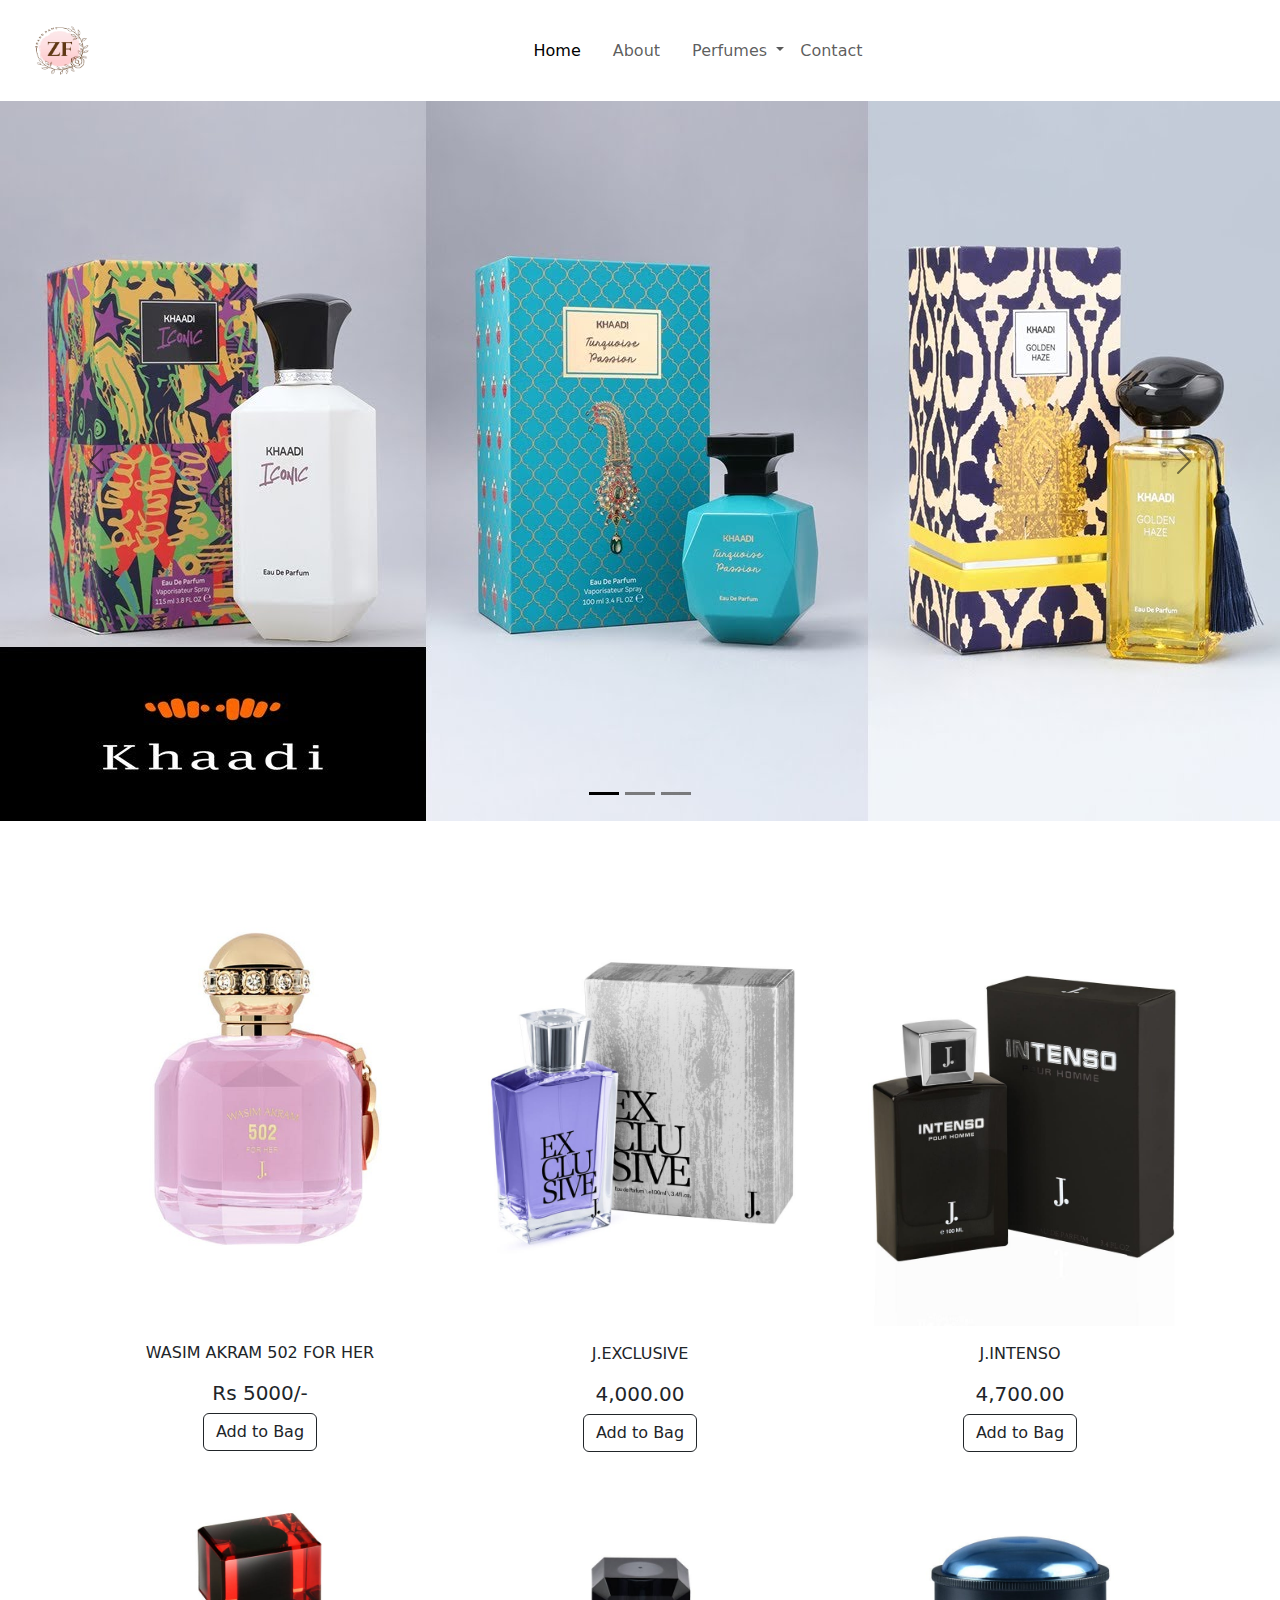
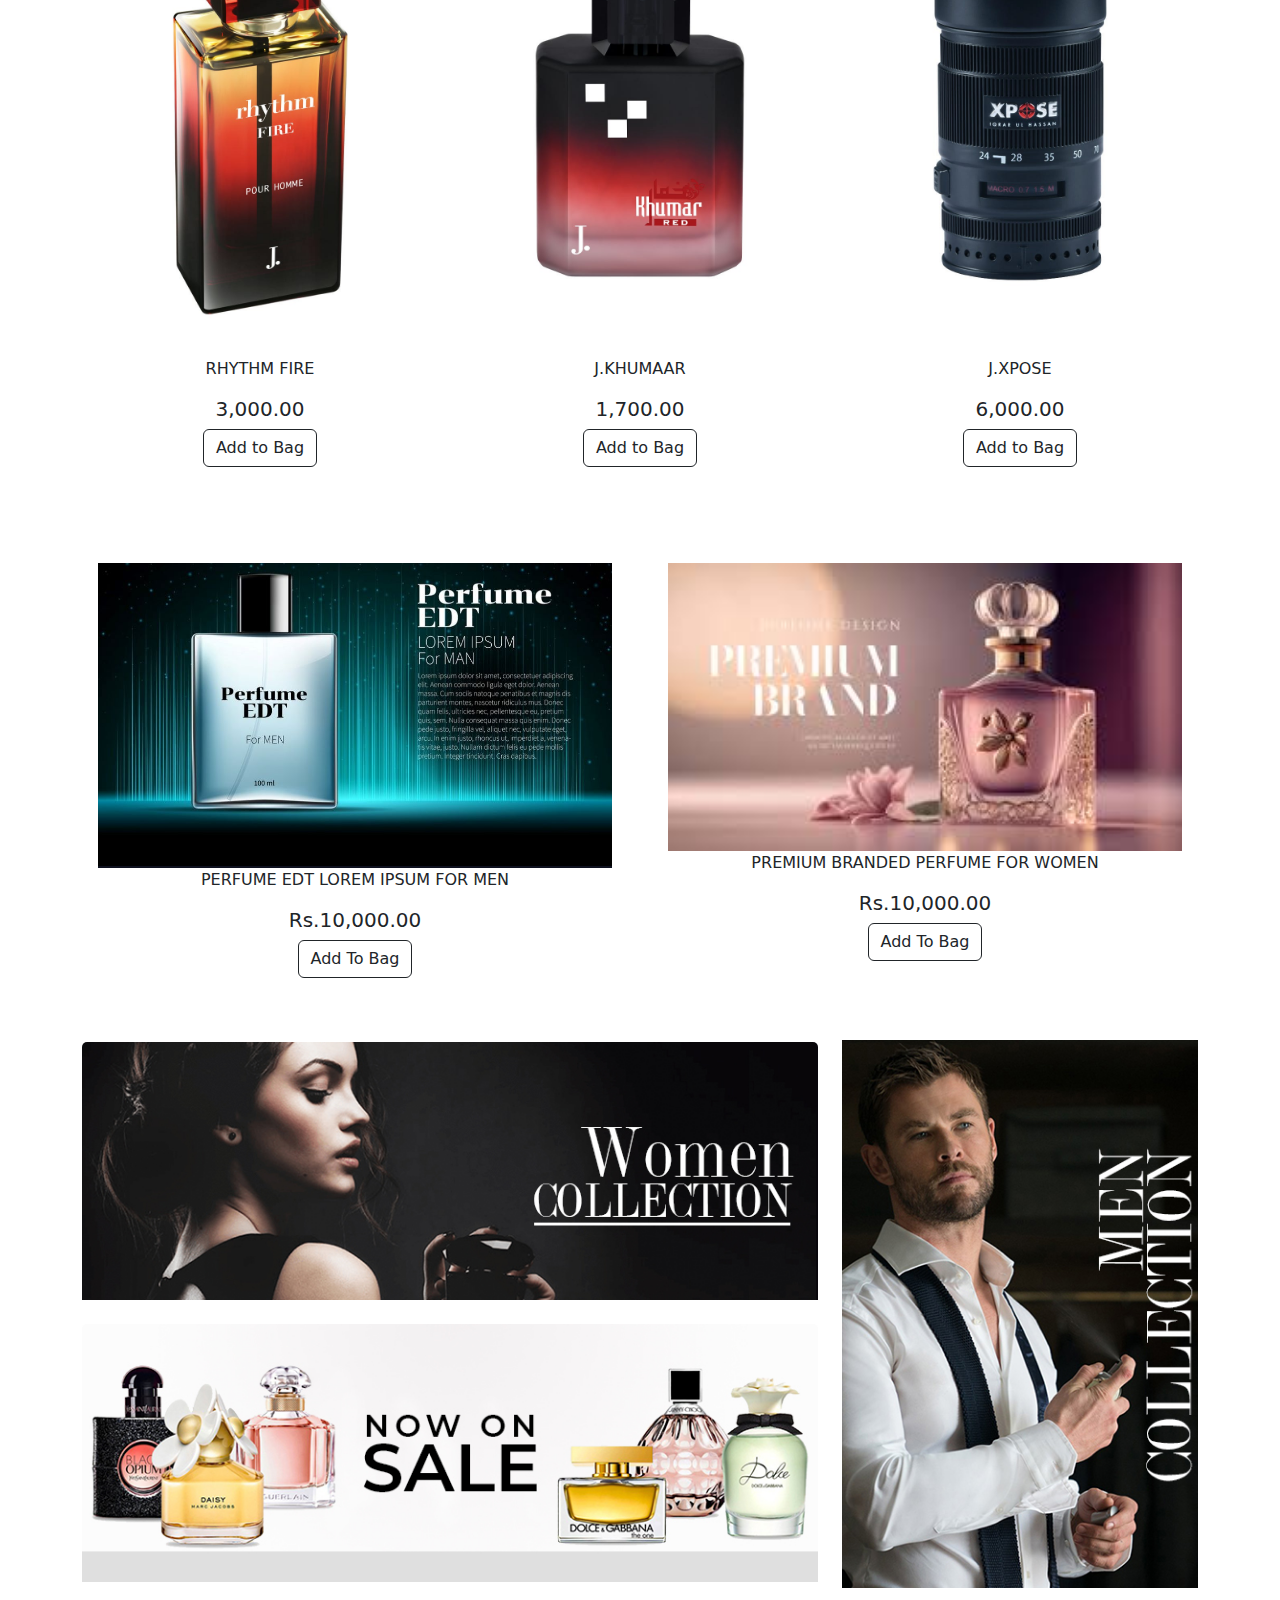
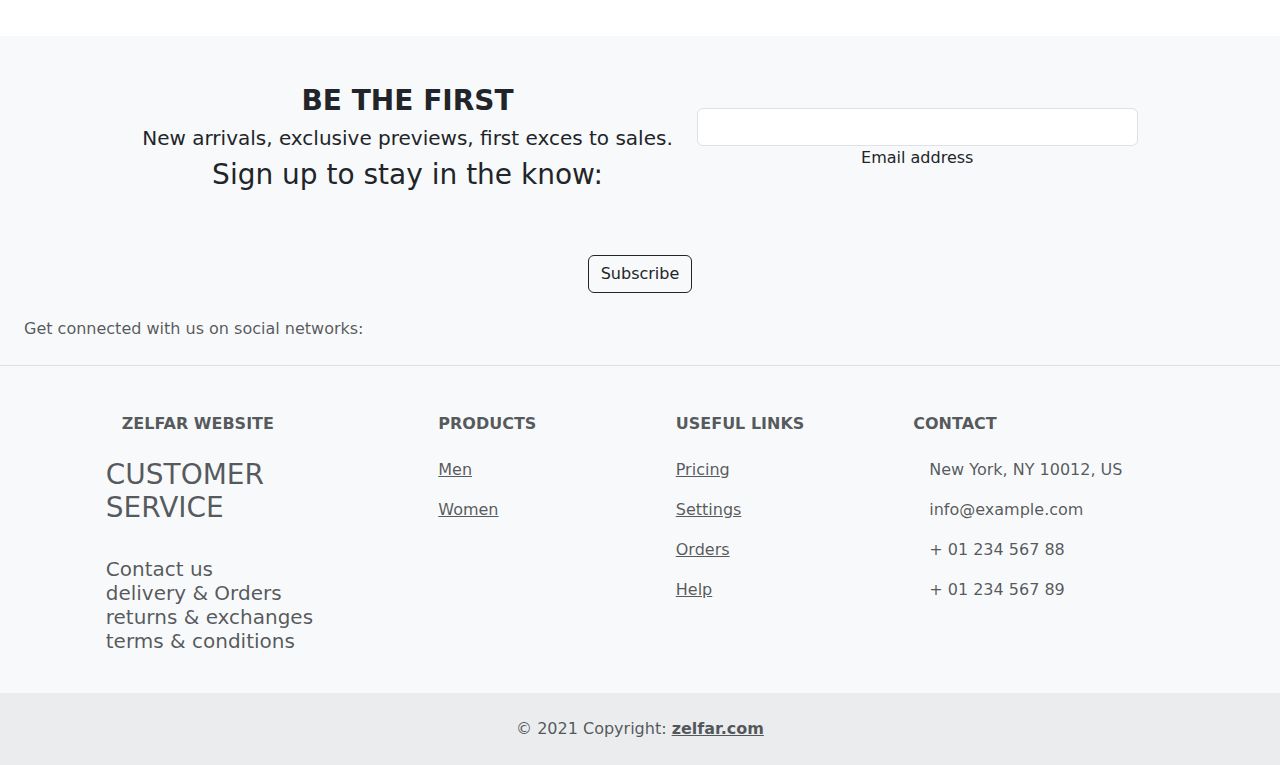
<file: index.html>
<!DOCTYPE html>
<html lang="en">
<head>
    <meta charset="UTF-8">
    <meta name="viewport" content="width=device-width, initial-scale=1.0">
    <title>Document</title>
    <link href="https://cdn.jsdelivr.net/npm/bootstrap@5.3.3/dist/css/bootstrap.min.css" rel="stylesheet" integrity="sha384-QWTKZyjpPEjISv5WaRU9OFeRpok6YctnYmDr5pNlyT2bRjXh0JMhjY6hW+ALEwIH" crossorigin="anonymous">
    <script src="https://cdn.jsdelivr.net/npm/bootstrap@5.3.3/dist/js/bootstrap.bundle.min.js" integrity="sha384-YvpcrYf0tY3lHB60NNkmXc5s9fDVZLESaAA55NDzOxhy9GkcIdslK1eN7N6jIeHz" crossorigin="anonymous"></script>

<style>
  .upper{
    margin-top: -260px;
  }
  .card{
    border: none !important;
  }
</style>

</head>
<body>
  <nav class="navbar navbar-expand-lg bg-white ">
  <div class="container-fluid">
    <a class="navbar-brand" href="index.html"><img src="images/logo.png"
      class="rounded-circle"   alt="" height="75px" width="100px"></a>
    <button class="navbar-toggler" type="button" data-bs-toggle="collapse" data-bs-target="#navbarSupportedContent" aria-controls="navbarSupportedContent" aria-expanded="false" aria-lab
    el="Toggle navigation">
      <span class="navbar-toggler-icon"></span>
    </button>
    <div class="collapse navbar-collapse justify-content-center" id="navbarSupportedContent">
      <ul class="navbar-nav">
        <li class="nav-item">
          <a class="nav-link active" aria-current="page" href="index.html">Home</a>
        </li>
        <li class="nav-item">
          <a class="nav-link ps-4" href="about.html">About</a>
        </li>
        <li class="nav-item dropdown">
          <a class="nav-link dropdown-toggle ps-4" href="#" role="button" data-bs-toggle="dropdown" aria-expanded="false">
            Perfumes
          </a>
          <ul class="dropdown-menu">
            <li><a class="dropdown-item" href="men.html">Men</a></li>
            <li><a class="dropdown-item" href="women.html">Women</a></li>
           
          </ul>
        </li>
        <li class="nav-item">
          <a href="contact.html" class="nav-link" aria-disabled="true ps-4">Contact</a>
        </li>
      </ul>
 
    </div>
</div>
</nav>

<div id="carouselExampleCaptions" class="carousel slide">
  <div class="carousel-indicators">
    <button type="button" data-bs-target="#carouselExampleCaptions" data-bs-slide-to="0" class="active" aria-current="true" aria-label="Slide 1"></button>
    <button type="button" data-bs-target="#carouselExampleCaptions" data-bs-slide-to="1" aria-label="Slide 2"></button>
    <button type="button" data-bs-target="#carouselExampleCaptions" data-bs-slide-to="2" aria-label="Slide 3"></button>
  </div> 
  <div id="carouselExampleDark" class="carousel carousel-dark slide">
    <div class="carousel-indicators">
      <button type="button" data-bs-target="#carouselExampleDark" data-bs-slide-to="0" class="active" aria-current="true" aria-label="Slide 1"></button>
      <button type="button" data-bs-target="#carouselExampleDark" data-bs-slide-to="1" aria-label="Slide 2"></button>
      <button type="button" data-bs-target="#carouselExampleDark" data-bs-slide-to="2" aria-label="Slide 3"></button>
    </div>
    <div class="carousel-inner">
      <div class="carousel-item active" data-bs-interval="10000">
        <img src="images/landscape perfumes images khadi - Google Search/hq720.jpg" class="d-block w-100" alt="...">
        <div class="carousel-caption d-none d-md-block">
          <h5</h5>
        </div>
      </div>
      <div class="carousel-item" data-bs-interval="2000">
        <img src="images/landscape perfumes images bonenza - Google Search/maxresdefault (1).jpg" class="d-block w-100" alt="...">
        <div class="carousel-caption d-none d-md-block">
          
        </div>
      </div>
      <div class="carousel-item">
        <img src="images/landscape perfumes images bonenza - Google Search/maxresdefault.jpg" class="d-block w-100" alt="...">
        <div class="carousel-caption d-none d-md-block">
         
        </div>
      </div>
    </div>
    <button class="carousel-control-prev" type="button" data-bs-target="#carouselExampleDark" data-bs-slide="prev">
      <span class="carousel-control-prev-icon" aria-hidden="true"></span>
      <span class="visually-hidden">Previous</span>
    </button>
    <button class="carousel-control-next" type="button" data-bs-target="#carouselExampleDark" data-bs-slide="next">
      <span class="carousel-control-next-icon" aria-hidden="true"></span>
      <span class="visually-hidden">Next</span>
    </button>
  </div>
  </div>

  <div class="container mt-5">
  <div class="row">
    <div class="col-md-4">
      <div class="card">
        <img src="images/card/502_for_her_1_1.jpg" class="card-img-top" alt="Hollywood Sign on The Hill"/>
        <div class="card-body text-center">
          <p class="card-text">
           WASIM AKRAM 502 FOR HER
          </p>
          <h5 class="card-title">Rs 5000/-</h5>
          <button class="btn btn-outline-dark">Add to Bag</button>
        </div>
      </div>
    </div>
    <div class="col-md-4">
      <div class="card">
        <img src="images/card/exclusive_2_.jpg" class="card-img-top" alt="Palm Springs Road"/>
        <div class="card-body text-center">
          <p class="card-text">
         J.EXCLUSIVE
          </p>
          <h5 class="card-title">4,000.00</h5>
          <button class="btn btn-outline-dark">Add to Bag</button>
        </div>
      </div>
    </div>
    <div class="col-md-4">
      <div class="card">
        <img src="images/card/intenso_2_.jpg" class="card-img-top" alt="Los Angeles Skyscrapers"/>
        <div class="card-body text-center">
          
          <p class="card-text">J.INTENSO</p>
          
          <h5 class="card-title">4,700.00</h5>
          <button class="btn btn-outline-dark">Add to Bag</button>
        </div>
      </div>
    </div>
    </div>
    <div class="row mt-3">
    <div class="col-md-4">
      <div class="card">
        <img src="images/card/rhythm_fire_1__1.jpg" class="card-img-top" alt="Skyscrapers"/>
        <div class="card-body text-center">
          
          <p class="card-text">
            RHYTHM FIRE
            <h5 class="card-title">3,000.00</h5>
            <button class="btn btn-outline-dark">Add to Bag</button>
          </p>
        </div>
      </div>
    </div>
    <div class="col-md-4">
      <div class="card">
        <img src="images/card/khumar_red_-1_2_.jpg" class="card-img-top" alt="Skyscrapers"/>
        <div class="card-body text-center">
       
          <p class="card-text">
          J.KHUMAAR
          </p>
          <h5 class="card-title">1,700.00</h5>
          <button class="btn btn-outline-dark">Add to Bag</button>
        </div>
      </div>

    </div>
    <div class="col-md-4">
      <div class="card">
        <img src="images/card/xpose_1__1.jpg" class="card-img-top" alt="Skyscrapers"/>
        <div class="card-body text-center">
         
          <p class="card-text">
            J.XPOSE
          </p>
          <h5 class="card-title">6,000.00</h5>
          <button class="btn btn-outline-dark">Add to Bag</button>
        </div>
      </div>
    </div></div>
  </div>
</div>


<div class="container">
<div class="row mt-5">
  <div class="col-sm-6 mb-3 mb-sm-0">
    <div class="card">
      <div class="card-body text-center ">
        <img src="images/banner of men.jpg" class="img-fluid" alt="">
     
        <p class="card-text">PERFUME EDT LOREM IPSUM FOR MEN</p>
        
        <h5 class="card-title">Rs.10,000.00</h5>
        <a href="#" class="btn btn-outline-dark">Add To Bag</a>
      </div>
    </div>
  </div>
  <div class="col-sm-6">
    <div class="card">
      <div class="card-body text-center">
        <img src="images/banner of womens.jpg" class="img-fluid" height="100000px" width="50000px" alt="">
        
        <p class="card-text">PREMIUM BRANDED PERFUME FOR WOMEN</p>
        <h5 class="card-title">Rs.10,000.00</h5>
        <a href="#" class="btn btn-outline-dark">Add To Bag</a>
      </div>
    </div>
  </div>
</div>
</div>



<div class="container mt-5">

<div class="row">
  <div class="col-lg-8">
    <div class="card">
      <img src="images/WOMEN-COLLECTION.jpg" class="card-img-top" alt="Hollywood Sign on The Hill"/>
    
    </div>
  </div>
  <div class="col-lg-8 mt-4">
    <div class="card">
      <img src="images/salw.jpg" class="card-img-top" alt="Palm Springs Road"/>
    
    </div>
  </div>


  <div class="col-lg-4 upper">
    <div class="card ">
      <img src="images/mens-collection-1007.jpg" class="img-fluid" alt="Los Angeles Skyscrapers"/>
      
    
  </div>
</div>
</div>


</div>




<footer class="bg-body-tertiary text-center mt-5">
  <!-- Grid container -->
  <div class="container p-4 pb-0">
    <!-- Section: Form -->
    <section class="">
      <form action="">
        <!--Grid row-->
        <div class="row d-flex justify-content-center">
          <!--Grid column-->
          <div class="col-auto">
            <p class="pt-2">
              <strong><h3>BE THE FIRST</h3>
                <h5>New arrivals, exclusive previews, first exces to sales. </h5>
                <h3>Sign up to stay in the know:
                </h3>
              </strong>
            </p>
          </div>
          <!--Grid column-->

          <!--Grid column-->
          <div class="col-md-5 col-12">
            <!-- Email input -->
            <div data-mdb-input-init class="form-outline mt-5">
              <input type="email" id="form5Example26" class="form-control" />
              <label class="form-label" for="form5Example26">Email address</label>
            </div>
          </div>
          <!--Grid column-->

          <!--Grid column-->
          <div class="col-auto">
            <!-- Submit button -->
            <button data-mdb-ripple-init type="submit" class="btn btn-outline-dark mt-5">
              Subscribe
            </button>
          </div>
          <!--Grid column-->
        </div>
        <!--Grid row-->
      </form>
    </section>
    <!-- Section: Form -->
  </div>
  <!-- Grid container -->
</footer>

<!-- Footer -->
<footer class="text-center text-lg-start bg-body-tertiary text-muted">
  <!-- Section: Social media -->
  <section class="d-flex justify-content-center justify-content-lg-between p-4 border-bottom">
    <!-- Left -->
    <div class="me-5 d-none d-lg-block">
      <span>Get connected with us on social networks:</span>
    </div>
    <!-- Left -->

    <!-- Right -->
    <div>
      <a href="" class="me-4 text-reset">
        <i class="fab fa-facebook-f"></i>
      </a>
      <a href="" class="me-4 text-reset">
        <i class="fab fa-twitter"></i>
      </a>
      <a href="" class="me-4 text-reset">
        <i class="fab fa-google"></i>
      </a>
      <a href="" class="me-4 text-reset">
        <i class="fab fa-instagram"></i>
      </a>
      <a href="" class="me-4 text-reset">
        <i class="fab fa-linkedin"></i>
      </a>
      <a href="" class="me-4 text-reset">
        <i class="fab fa-github"></i>
      </a>
    </div>
    <!-- Right -->
  </section>
  <!-- Section: Social media -->

  <!-- Section: Links  -->
  <section class="">
    <div class="container text-center text-md-start mt-5">
      <!-- Grid row -->
      <div class="row mt-3">
        <!-- Grid column -->
        <div class="col-md-3 col-lg-4 col-xl-3 mx-auto mb-4">
          <!-- Content -->
          <h6 class="text-uppercase fw-bold mb-4">
            <i class="fas fa-gem me-3"></i>ZELFAR WEBSITE
          </h6>
          <p>
            <H3>CUSTOMER SERVICE</H3> <br>
            <H5>Contact us 
              <br> delivery & Orders
              <br> returns & exchanges
              <br> terms & conditions
            </H5>

          </p>
        </div>
        <!-- Grid column -->

        <!-- Grid column -->
        <div class="col-md-2 col-lg-2 col-xl-2 mx-auto mb-4">
          <!-- Links -->
          <h6 class="text-uppercase fw-bold mb-4">
            Products
          </h6>
          <p>
            <a href="#!" class="text-body-secondary">Men</a>
          </p>
          <p>
            <a href="#!" class="text-body-secondary">Women</a>
          </p>
          <!-- <p>
            <a href="#!" class="text-reset">Vue</a>
          </p>
          <p>
            <a href="#!" class="text-reset">Laravel</a>
          </p> -->
        </div>
        <!-- Grid column -->

        <!-- Grid column -->
        <div class="col-md-3 col-lg-2 col-xl-2 mx-auto mb-4">
          <!-- Links -->
          <h6 class="text-uppercase fw-bold mb-4">
            Useful links
          </h6>
          <p>
            <a href="#!" class="text-body-secondary">Pricing</a>
          </p>
          <p>
            <a href="#!" class="text-body-secondary">Settings</a>
          </p>
          <p>
            <a href="#!" class="text-body-secondary">Orders</a>
          </p>
          <p>
            <a href="#!" class="text-body-secondary">Help</a>
          </p>
        </div>
        <!-- Grid column -->

        <!-- Grid column -->
        <div class="col-md-4 col-lg-3 col-xl-3 mx-auto mb-md-0 mb-4">
          <!-- Links -->
          <h6 class="text-uppercase fw-bold mb-4">Contact</h6>
          <p><i class="fas fa-home me-3"></i> New York, NY 10012, US</p>
          <p>
            <i class="fas fa-envelope me-3"></i>
            info@example.com
          </p>
          <p><i class="fas fa-phone me-3"></i> + 01 234 567 88</p>
          <p><i class="fas fa-print me-3"></i> + 01 234 567 89</p>
        </div>
        <!-- Grid column -->
      </div>
      <!-- Grid row -->
    </div>
  </section>
  <!-- Section: Links  -->

  <!-- Copyright -->
  <div class="text-center p-4" style="background-color: rgba(0, 0, 0, 0.05);">
    © 2021 Copyright:
    <a class="text-reset fw-bold" href="index.html">zelfar.com</a>
  </div>
  <!-- Copyright -->
</footer>
<!-- Footer -->

</body>
</html>
</file>
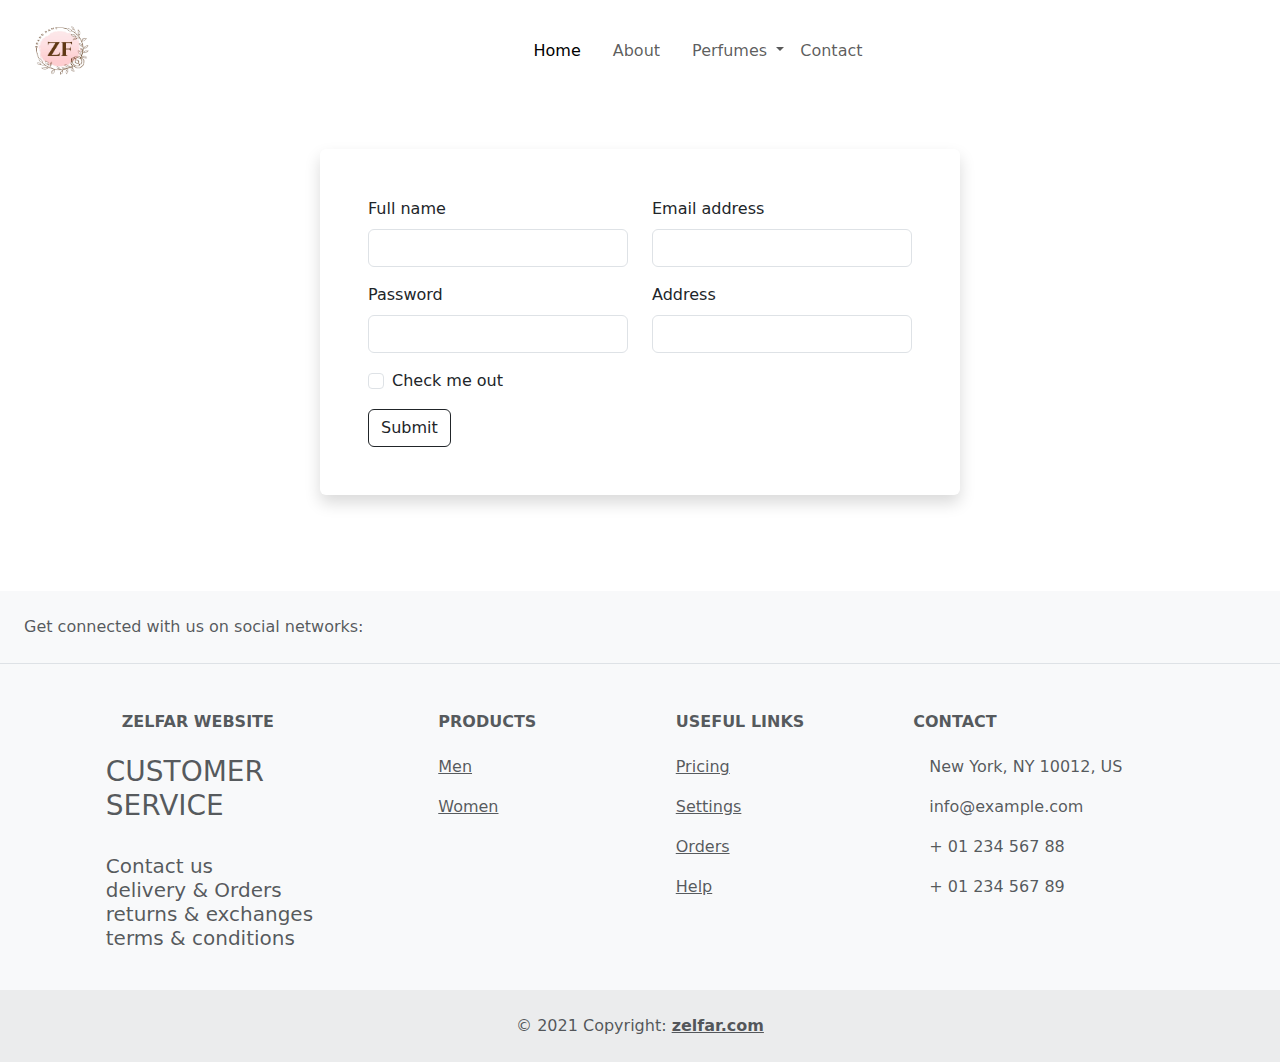
<file: contact.html>
<!DOCTYPE html>
<html lang="en">
<head>
    <meta charset="UTF-8">
    <meta http-equiv="X-UA-Compatible" content="IE=edge">
    <meta name="viewport" content="width=device-width, initial-scale=1.0">
    <title>Document</title>
    <link href="https://cdn.jsdelivr.net/npm/bootstrap@5.3.3/dist/css/bootstrap.min.css" rel="stylesheet" integrity="sha384-QWTKZyjpPEjISv5WaRU9OFeRpok6YctnYmDr5pNlyT2bRjXh0JMhjY6hW+ALEwIH" crossorigin="anonymous">
    <script src="https://cdn.jsdelivr.net/npm/bootstrap@5.3.3/dist/js/bootstrap.bundle.min.js" integrity="sha384-YvpcrYf0tY3lHB60NNkmXc5s9fDVZLESaAA55NDzOxhy9GkcIdslK1eN7N6jIeHz" crossorigin="anonymous"></script>

</head>
<body>
  <nav class="navbar navbar-expand-lg bg-white ">
    <div class="container-fluid">
      <a class="navbar-brand" href="index.html"><img src="images/logo.png"
        class="rounded-circle"   alt="" height="75px" width="100px"></a>
      <button class="navbar-toggler" type="button" data-bs-toggle="collapse" data-bs-target="#navbarSupportedContent" aria-controls="navbarSupportedContent" aria-expanded="false" aria-lab
      el="Toggle navigation">
        <span class="navbar-toggler-icon"></span>
      </button>
      <div class="collapse navbar-collapse justify-content-center" id="navbarSupportedContent">
        <ul class="navbar-nav">
          <li class="nav-item">
            <a class="nav-link active" aria-current="page" href="index.html">Home</a>
          </li>
          <li class="nav-item">
            <a class="nav-link ps-4" href="about.html">About</a>
          </li>
          <li class="nav-item dropdown">
            <a class="nav-link dropdown-toggle ps-4" href="#" role="button" data-bs-toggle="dropdown" aria-expanded="false">
              Perfumes
            </a>
            <ul class="dropdown-menu">
              <li><a class="dropdown-item" href="men.html">Men</a></li>
              <li><a class="dropdown-item" href="women.html">Women</a></li>
             
            </ul>
          </li>
          <li class="nav-item">
            <a href="contact.html" class="nav-link" aria-disabled="true ps-4">Contact</a>
          </li>
        </ul>
   
      </div>
  </div>
  </nav>
         

          <div class="continer mt-5 p-5 w-50 shadow p-3 mb-5 bg-body rounded m-auto">
            <form>
             <div class="row">
                 <div class="col-lg-6">
           <div class="mb-3">
             <label for="exampleInputEmail1" class="form-label">Full name</label>
             <input type="text" class="form-control" id="exampleInputEmail1" aria-describedby="emailHelp">
             </div></div>
             <div class="col-lg-6">
             <div>
                 <label for="exampleInputEmail1" class="form-label">Email address</label>
                 <input type="email" class="form-control" id="exampleInputEmail1" aria-describedby="emailHelp">
                 </div></div></div>
                <div class="row">
                 <div class="col">
           <div class="mb-3">
             <label for="exampleInputPassword1" class="form-label">Password</label>
             <input type="password" class="form-control" id="exampleInputPassword1">
             </div></div>
             <div class="col">
             <div class="mb-3">
             <label for="exampleInputPassword1" class="form-label">Address</label>
             <input type="Address" class="form-control" id="exampleInputPassword1">
           </div></div> </div>
           
           <div class="mb-3 form-check">
             <input type="checkbox" class="form-check-input" id="exampleCheck1">
             <label class="form-check-label" for="exampleCheck1">Check me out</label>
           </div>
           <button type="submit" class="btn btn-outline-dark">Submit</button>
         </form> 
        </div>

      
        <!-- Grid container -->
        <div class="container p-4 pb-0">
          <!-- Section: Form -->
          <section class="">
            <form action="">
              <!--Grid row-->
              <div class="row d-flex justify-content-center">
                <!--Grid column-->
                <div class="col-auto">
                  <p class="pt-2">
                    <!-- <strong><h3>BE THE FIRST</h3>
                      <h5>New arrivals, exclusive previews, first exces to sales. </h5>
                      <h3>Sign up to stay in the know:
                      </h3>
                    </strong>
                  </p>
                </div>
                Grid column-->
      
                <!--Grid column-->
                <div class="col-md-5 col-12">
                  <!-- Email input -->
                  <!-- <div data-mdb-input-init class="form-outline mt-5">
                    <input type="email" id="form5Example26" class="form-control" />
                    <label class="form-label" for="form5Example26">Email address</label>
                  </div> -->
                </div>
                <!--Grid column-->
      
                <!--Grid column-->
                <div class="col-auto">
                  <!-- Submit button -->
                  <!-- <button data-mdb-ripple-init type="submit" class="btn btn-outline-dark mt-5">
                    Subscribe
                  </button> -->
                </div>
                <!--Grid column-->
              </div>
              <!--Grid row-->
            </form>
          </section>
          <!-- Section: Form -->
        </div>
        <!-- Grid container -->
      </footer>

      <!-- Footer -->
      <footer class="text-center text-lg-start bg-body-tertiary text-muted">
        <!-- Section: Social media -->
        <section class="d-flex justify-content-center justify-content-lg-between p-4 border-bottom">
          <!-- Left -->
          <div class="me-5 d-none d-lg-block">
            <span>Get connected with us on social networks:</span>
          </div>
          <!-- Left -->
      
          <!-- Right -->
          <div>
            <a href="" class="me-4 text-reset">
              <i class="fab fa-facebook-f"></i>
            </a>
            <a href="" class="me-4 text-reset">
              <i class="fab fa-twitter"></i>
            </a>
            <a href="" class="me-4 text-reset">
              <i class="fab fa-google"></i>
            </a>
            <a href="" class="me-4 text-reset">
              <i class="fab fa-instagram"></i>
            </a>
            <a href="" class="me-4 text-reset">
              <i class="fab fa-linkedin"></i>
            </a>
            <a href="" class="me-4 text-reset">
              <i class="fab fa-github"></i>
            </a>
          </div>
          <!-- Right -->
        </section>
        <!-- Section: Social media -->
      
        <!-- Section: Links  -->
        <section class="">
          <div class="container text-center text-md-start mt-5">
            <!-- Grid row -->
            <div class="row mt-3">
              <!-- Grid column -->
              <div class="col-md-3 col-lg-4 col-xl-3 mx-auto mb-4">
                <!-- Content -->
                <h6 class="text-uppercase fw-bold mb-4">
                  <i class="fas fa-gem me-3"></i>ZELFAR WEBSITE
                </h6>
                <p>
                  <H3>CUSTOMER SERVICE</H3> <br>
                  <H5>Contact us 
                    <br> delivery & Orders
                    <br> returns & exchanges
                    <br> terms & conditions
                  </H5>
      
                </p>
              </div>
              <!-- Grid column -->
      
              <!-- Grid column -->
              <div class="col-md-2 col-lg-2 col-xl-2 mx-auto mb-4">
                <!-- Links -->
                <h6 class="text-uppercase fw-bold mb-4">
                  Products
                </h6>
                <p>
                  <a href="#!" class="text-reset">Men</a>
                </p>
                <p>
                  <a href="#!" class="text-reset">Women</a>
                </p>
                <!-- <p>
                  <a href="#!" class="text-reset">Vue</a>
                </p>
                <p>
                  <a href="#!" class="text-reset">Laravel</a>
                </p> -->
              </div>
              <!-- Grid column -->
      
              <!-- Grid column -->
              <div class="col-md-3 col-lg-2 col-xl-2 mx-auto mb-4">
                <!-- Links -->
                <h6 class="text-uppercase fw-bold mb-4">
                  Useful links
                </h6>
                <p>
                  <a href="#!" class="text-reset">Pricing</a>
                </p>
                <p>
                  <a href="#!" class="text-reset">Settings</a>
                </p>
                <p>
                  <a href="#!" class="text-reset">Orders</a>
                </p>
                <p>
                  <a href="#!" class="text-reset">Help</a>
                </p>
              </div>
              <!-- Grid column -->
      
              <!-- Grid column -->
              <div class="col-md-4 col-lg-3 col-xl-3 mx-auto mb-md-0 mb-4">
                <!-- Links -->
                <h6 class="text-uppercase fw-bold mb-4">Contact</h6>
                <p><i class="fas fa-home me-3"></i> New York, NY 10012, US</p>
                <p>
                  <i class="fas fa-envelope me-3"></i>
                  info@example.com
                </p>
                <p><i class="fas fa-phone me-3"></i> + 01 234 567 88</p>
                <p><i class="fas fa-print me-3"></i> + 01 234 567 89</p>
              </div>
              <!-- Grid column -->
            </div>
            <!-- Grid row -->
          </div>
        </section>
        <!-- Section: Links  -->
      
        <!-- Copyright -->
        <div class="text-center p-4" style="background-color: rgba(0, 0, 0, 0.05);">
          © 2021 Copyright:
          <a class="text-reset fw-bold" href="index.html">zelfar.com</a>
        </div>
        <!-- Copyright -->
      </footer>
      <!-- Footer -->
      

          
</body>
</html>
</file>
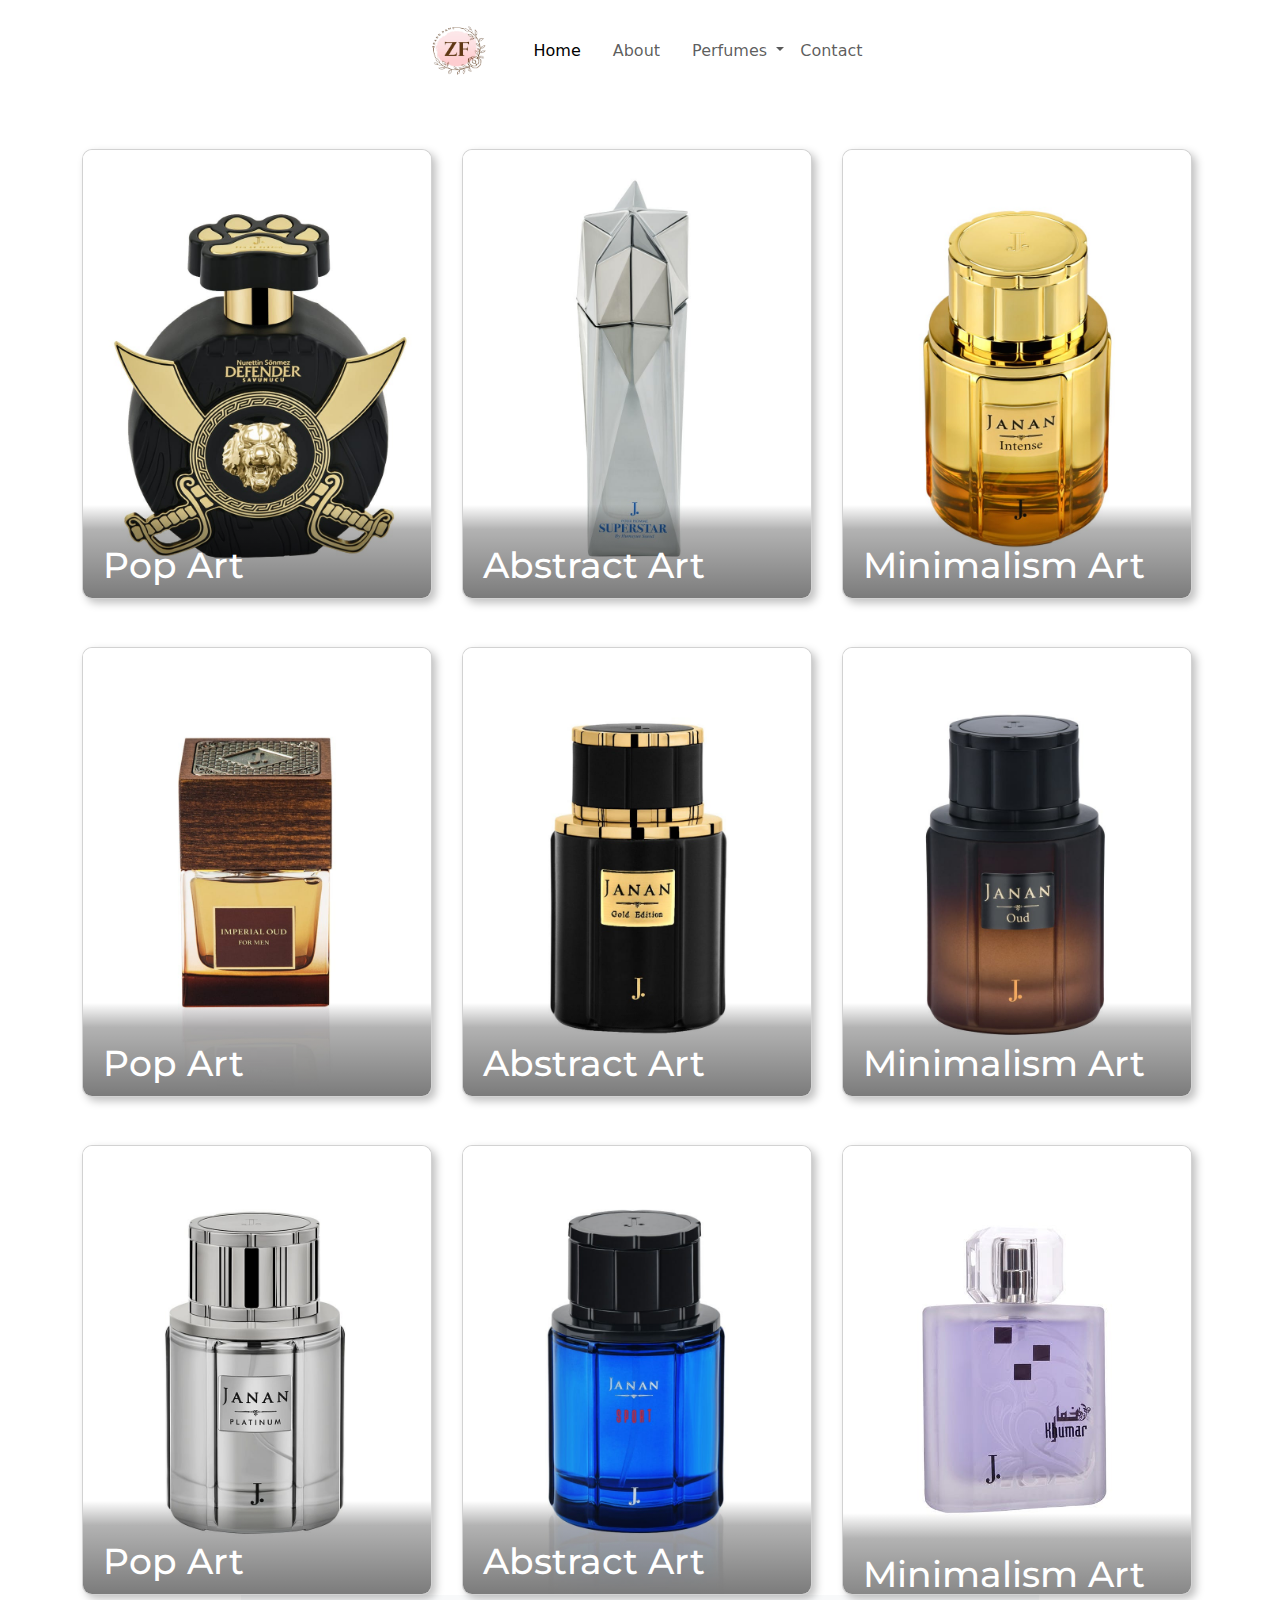
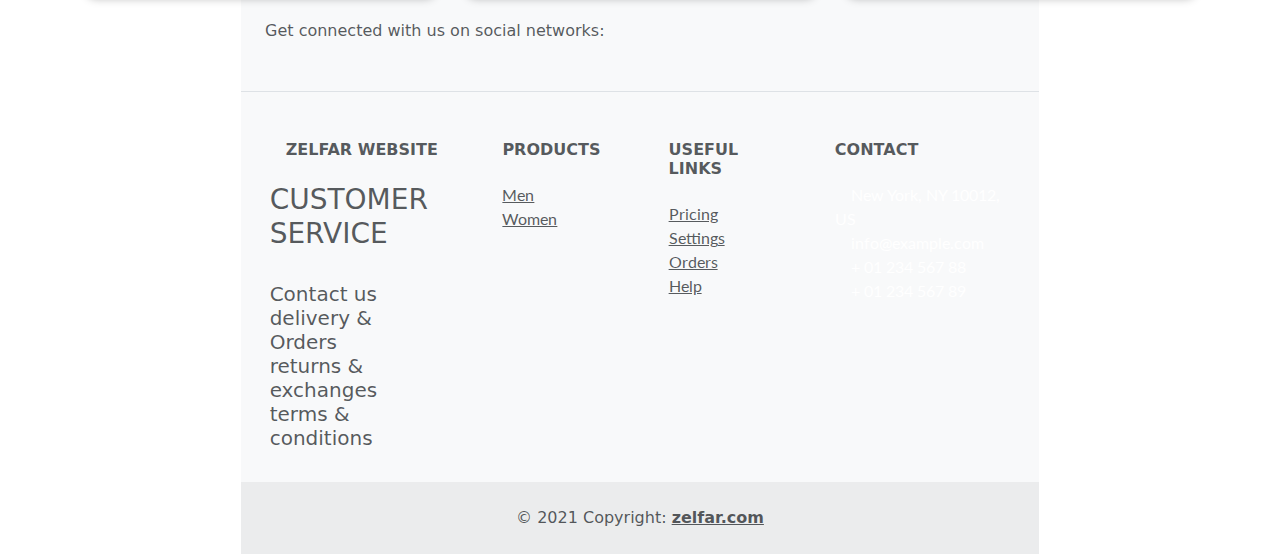
<file: men.html>
<!DOCTYPE html>
<html lang="en">
<head>
    <meta charset="UTF-8">
    <meta name="viewport" content="width=device-width, initial-scale=1.0">
    <title>Document</title>
    <link href="https://cdn.jsdelivr.net/npm/bootstrap@5.3.3/dist/css/bootstrap.min.css" rel="stylesheet" integrity="sha384-QWTKZyjpPEjISv5WaRU9OFeRpok6YctnYmDr5pNlyT2bRjXh0JMhjY6hW+ALEwIH" crossorigin="anonymous">
    <script src="https://cdn.jsdelivr.net/npm/bootstrap@5.3.3/dist/js/bootstrap.bundle.min.js" integrity="sha384-YvpcrYf0tY3lHB60NNkmXc5s9fDVZLESaAA55NDzOxhy9GkcIdslK1eN7N6jIeHz" crossorigin="anonymous"></script>



    <style>
        @import url("https://fonts.googleapis.com/css2?family=Lato:wght@400;700&family=Montserrat:wght@700&display=swap");

        :root {
            /* Colors */
            --brand-color: hsl(46, 100%, 50%);
            --black: hsl(0, 0%, 0%);
            --white: hsl(0, 0%, 100%);
            /* Fonts */
            --font-title: "Montserrat", sans-serif;
            --font-text: "Lato", sans-serif;
        }

        /* RESET */

        /* Box sizing rules */
        *,
        *::before,
        *::after {
            box-sizing: border-box;
        }

        /* Remove default margin */
        body,
        h2,
        p {
            margin: 0;
        }

        /* GLOBAL STYLES */
        body {
            display: grid;
            place-items: center;
            height: 100vh;
        }

        h2 {
            font-size: 2.25rem;
            font-family: var(--font-title);
            color: var(--white);
            line-height: 1.1;
        }

        p {
            font-family: var(--font-text);
            font-size: 1rem;
            line-height: 1.5;
            color: var(--white);
        }

        .flow>*+* {
            margin-top: var(--flow-space, 1em);
        }

        /* CARD COMPONENT */

        .card {
            display: grid;
            place-items: center;
            width: 80vw;
            max-width: 21.875rem;
            height: 28.125rem;
            overflow: hidden;
            border-radius: 0.625rem;
            box-shadow: 0.25rem 0.25rem 0.5rem rgba(0, 0, 0, 0.25);
        }

        .card>* {
            grid-column: 1 / 2;
            grid-row: 1 / 2;
        }

        .card__background {
            object-fit: cover;
            max-width: 100%;
            height: 100%;
        }

        .card__content {
            --flow-space: 0.9375rem;
            display: flex;
            flex-direction: column;
            justify-content: space-between;
            align-self: flex-end;
            height: 55%;
            padding: 12% 1.25rem 1.875rem;
            background: linear-gradient(180deg,
                    hsla(0, 0%, 0%, 0) 0%,
                    hsla(0, 0%, 0%, 0.3) 10%,
                    hsl(0, 0%, 0%) 100%);
        }

        .card__content--container {
            --flow-space: 1.25rem;
        }

        .card__title {
            position: relative;
            width: fit-content;
            width: -moz-fit-content;
            /* Prefijo necesario para Firefox  */
        }

        .card__title::after {
            content: "";
            position: absolute;
            height: 0.3125rem;
            width: calc(100% + 1.25rem);
            bottom: calc((1.25rem - 0.5rem) * -1);
            left: -1.25rem;
            background-color: var(--brand-color);
        }

        .card__button {
            padding: 0.75em 1.6em;
            width: fit-content;
            width: -moz-fit-content;
            /* Prefijo necesario para Firefox  */
            font-variant: small-caps;
            font-weight: bold;
            border-radius: 0.45em;
            border: none;
            background-color: var(--brand-color);
            font-family: var(--font-title);
            font-size: 1.125rem;
            color: var(--black);
        }

        .card__button:focus {
            outline: 2px solid black;
            outline-offset: -5px;
        }

        @media (any-hover: hover) and (any-pointer: fine) {
            .card__content {
                transform: translateY(62%);
                transition: transform 500ms ease-out;
                transition-delay: 500ms;
            }

            .card__title::after {
                opacity: 0;
                transform: scaleX(0);
                transition: opacity 1000ms ease-in, transform 500ms ease-out;
                transition-delay: 500ms;
                transform-origin: right;
            }

            .card__background {
                transition: transform 500ms ease-in;
            }

            .card__content--container> :not(.card__title),
            .card__button {
                opacity: 0;
                transition: transform 500ms ease-out, opacity 500ms ease-out;
            }

            .card:hover,
            .card:focus-within {
                transform: scale(1.05);
                transition: transform 500ms ease-in;
            }

            .card:hover .card__content,
            .card:focus-within .card__content {
                transform: translateY(0);
                transition: transform 500ms ease-in;
            }

            .card:focus-within .card__content {
                transition-duration: 0ms;
            }

            .card:hover .card__background,
            .card:focus-within .card__background {
                transform: scale(1.3);
            }

            .card:hover .card__content--container> :not(.card__title),
            .card:hover .card__button,
            .card:focus-within .card__content--container> :not(.card__title),
            .card:focus-within .card__button {
                opacity: 1;
                transition: opacity 500ms ease-in;
                transition-delay: 1000ms;
            }

            .card:hover .card__title::after,
            .card:focus-within .card__title::after {
                opacity: 1;
                transform: scaleX(1);
                transform-origin: left;
                transition: opacity 500ms ease-in, transform 500ms ease-in;
                transition-delay: 500ms;
            }
        }
    </style>
</head>
<body>
    <nav class="navbar navbar-expand-lg bg-white ">
        <div class="container-fluid">
          <a class="navbar-brand" href="index.html"><img src="images/logo.png"
            class="rounded-circle"   alt="" height="75px" width="100px"></a>
          <button class="navbar-toggler" type="button" data-bs-toggle="collapse" data-bs-target="#navbarSupportedContent" aria-controls="navbarSupportedContent" aria-expanded="false" aria-lab
          el="Toggle navigation">
            <span class="navbar-toggler-icon"></span>
          </button>
          <div class="collapse navbar-collapse justify-content-center" id="navbarSupportedContent">
            <ul class="navbar-nav">
              <li class="nav-item">
                <a class="nav-link active" aria-current="page" href="index.html">Home</a>
              </li>
              <li class="nav-item">
                <a class="nav-link ps-4" href="about.html">About</a>
              </li>
              <li class="nav-item dropdown">
                <a class="nav-link dropdown-toggle ps-4" href="#" role="button" data-bs-toggle="dropdown" aria-expanded="false">
                  Perfumes
                </a>
                <ul class="dropdown-menu">
                  <li><a class="dropdown-item" href="men.html">Men</a></li>
                  <li><a class="dropdown-item" href="women.html">Women</a></li>
                 
                </ul>
              </li>
              <li class="nav-item">
                <a href="contact.html" class="nav-link" aria-disabled="true ps-4">Contact</a>
              </li>
            </ul>
       
          </div>
      </div>
      </nav>




      <div class="container mt-5">
        <div class="row">
            <div class="col-md-4">
            <article class="card">
                <img class="card__background" src="images/MenFragrances/men (1).jpg"
                    alt="Photo of Cartagena's cathedral at the background and some colonial style houses" width="1920"
                    height="2193" />
                <div class="card__content | flow">
                    <div class="card__content--container | flow">
                        <h2 class="card__title">Pop Art</h2>
                        <p class="card__description">
                            Lorem ipsum dolor sit amet, consectetur adipisicing elit. Rerum in
                            labore laudantium deserunt fugiat numquam.
                        </p>
                    </div>
                    <button class="card__button">Read more</button>
                </div>
            </article></div>
            <div class="col-md-4">
            <article class="card">
                <img class="card__background" src="images/MenFragrances/men (10).jpg"
                    alt="Photo of Cartagena's cathedral at the background and some colonial style houses" width="1920"
                    height="2193" />
                <div class="card__content | flow">
                    <div class="card__content--container | flow">
                        <h2 class="card__title">Abstract Art</h2>
                        <p class="card__description">
                            Lorem ipsum dolor sit amet, consectetur adipisicing elit. Rerum in
                            labore laudantium deserunt fugiat numquam.
                        </p>
                    </div>
                    <button class="card__button">Read more</button>
                </div>
            </article></div>
            <div class="col-md-4">
            <article class="card">
                <img class="card__background" src="images/MenFragrances/men (14).jpg"
                    alt="Photo of Cartagena's cathedral at the background and some colonial style houses" width="1920"
                    height="2193" />
                <div class="card__content | flow">
                    <div class="card__content--container | flow">
                        <h2 class="card__title">Minimalism Art</h2>
                        <p class="card__description">
                            Lorem ipsum dolor sit amet, consectetur adipisicing elit. Rerum in
                            labore laudantium deserunt fugiat numquam.
                        </p>
                    </div>
                    <button class="card__button">Read more</button>
                </div>
            </article></div>
        </div>
        <div class="row mt-5">
            <div class="col-md-4">
            <article class="card">
                <img class="card__background" src="images/MenFragrances/men (11).jpg"
                    alt="Photo of Cartagena's cathedral at the background and some colonial style houses" width="1920"
                    height="2193" />
                <div class="card__content | flow">
                    <div class="card__content--container | flow">
                        <h2 class="card__title">Pop Art</h2>
                        <p class="card__description">
                            Lorem ipsum dolor sit amet, consectetur adipisicing elit. Rerum in
                            labore laudantium deserunt fugiat numquam.
                        </p>
                    </div>
                    <button class="card__button">Read more</button>
                </div>
            </article></div>
            <div class="col-md-4">
            <article class="card">
                <img class="card__background" src="images/MenFragrances/men (12).jpg"
                    alt="Photo of Cartagena's cathedral at the background and some colonial style houses" width="1920"
                    height="2193" />
                <div class="card__content | flow">
                    <div class="card__content--container | flow">
                        <h2 class="card__title">Abstract Art</h2>
                        <p class="card__description">
                            Lorem ipsum dolor sit amet, consectetur adipisicing elit. Rerum in
                            labore laudantium deserunt fugiat numquam.
                        </p>
                    </div>
                    <button class="card__button">Read more</button>
                </div>
            </article></div>
            <div class="col-md-4">
            <article class="card">
                <img class="card__background" src="images/MenFragrances/men (13).jpg"
                    alt="Photo of Cartagena's cathedral at the background and some colonial style houses" width="1920"
                    height="2193" />
                <div class="card__content | flow">
                    <div class="card__content--container | flow">
                        <h2 class="card__title">Minimalism Art</h2>
                        <p class="card__description">
                            Lorem ipsum dolor sit amet, consectetur adipisicing elit. Rerum in
                            labore laudantium deserunt fugiat numquam.
                        </p>
                    </div>
                    <button class="card__button">Read more</button>
                </div>
            </article></div>
        </div>
        <div class="row mt-5">
            <div class="col-md-4">
            <article class="card">
                <img class="card__background" src="images/MenFragrances/men (15).jpg"
                    alt="Photo of Cartagena's cathedral at the background and some colonial style houses" width="1920"
                    height="2193" />
                <div class="card__content | flow">
                    <div class="card__content--container | flow">
                        <h2 class="card__title">Pop Art</h2>
                        <p class="card__description">
                            Lorem ipsum dolor sit amet, consectetur adipisicing elit. Rerum in
                            labore laudantium deserunt fugiat numquam.
                        </p>
                    </div>
                    <button class="card__button">Read more</button>
                </div>
            </article></div>
            <div class="col-md-4">
            <article class="card">
                <img class="card__background" src="images/MenFragrances/men (16).jpg"
                    alt="Photo of Cartagena's cathedral at the background and some colonial style houses" width="1920"
                    height="2193" />
                <div class="card__content | flow">
                    <div class="card__content--container | flow">
                        <h2 class="card__title">Abstract Art</h2>
                        <p class="card__description">
                            Lorem ipsum dolor sit amet, consectetur adipisicing elit. Rerum in
                            labore laudantium deserunt fugiat numquam.
                        </p>
                    </div>
                    <button class="card__button">Read more</button>
                </div>
            </article></div>
            <div class="col-md-4">
            <article class="card">
                <img class="card__background" src="images/MenFragrances/men (17).jpg"
                    alt="Photo of Cartagena's cathedral at the background and some colonial style houses" width="1920"
                    height="2193" />
                <div class="card__content | flow">
                    <div class="card__content--container | flow">
                        <h2 class="card__title">Minimalism Art</h2>
                        <p class="card__description">
                            Lorem ipsum dolor sit amet, consectetur adipisicing elit. Rerum in
                            labore laudantium deserunt fugiat numquam.
                        </p>
                    </div>
                    <button class="card__button">Read more</button>
                </div>
            </article></div>
        </div>
        </div>
    </footer>

    <!-- Footer -->
    <footer class="text-center text-lg-start bg-body-tertiary text-muted">
        <!-- Section: Social media -->
        <section class="container-fluid justify-content-center justify-content-lg-between p-4 border-bottom">
          <!-- Left -->
          <div class="me-5 d-none d-lg-block">
            <span>Get connected with us on social networks:</span>
          </div>
          <!-- Left -->
      
          <!-- Right -->
          <div>
            <a href="" class="me-4 text-reset">
              <i class="fab fa-facebook-f"></i>
            </a>
            <a href="" class="me-4 text-reset">
              <i class="fab fa-twitter"></i>
            </a>
            <a href="" class="me-4 text-reset">
              <i class="fab fa-google"></i>
            </a>
            <a href="" class="me-4 text-reset">
              <i class="fab fa-instagram"></i>
            </a>
            <a href="" class="me-4 text-reset">
              <i class="fab fa-linkedin"></i>
            </a>
            <a href="" class="me-4 text-reset">
              <i class="fab fa-github"></i>
            </a>
          </div>
          <!-- Right -->
        </section>
        <!-- Section: Social media -->
      
        <!-- Section: Links  -->
        <section class="">
          <div class="container text-center text-md-start mt-5">
            <!-- Grid row -->
            <div class="row mt-3">
              <!-- Grid column -->
              <div class="col-md-3 col-lg-4 col-xl-3 mx-auto mb-4">
                <!-- Content -->
                <h6 class="text-uppercase fw-bold mb-4">
                  <i class="fas fa-gem me-3"></i>ZELFAR WEBSITE
                </h6>
                <p>
                  <H3>CUSTOMER SERVICE</H3> <br>
                  <H5>Contact us 
                    <br> delivery & Orders
                    <br> returns & exchanges
                    <br> terms & conditions
                  </H5>
      
                </p>
              </div>
              <!-- Grid column -->
      
              <!-- Grid column -->
              <div class="col-md-2 col-lg-2 col-xl-2 mx-auto mb-4">
                <!-- Links -->
                <h6 class="text-uppercase fw-bold mb-4">
                  Products
                </h6>
                <p>
                  <a href="#!" class="text-body-secondary">Men</a>
                </p>
                <p>
                  <a href="#!" class="text-body-secondary">Women</a>
                </p>
                <!-- <p>
                  <a href="#!" class="text-reset">Vue</a>
                </p>
                <p>
                  <a href="#!" class="text-reset">Laravel</a>
                </p> -->
              </div>
              <!-- Grid column -->
      
              <!-- Grid column -->
              <div class="col-md-3 col-lg-2 col-xl-2 mx-auto mb-4">
                <!-- Links -->
                <h6 class="text-uppercase fw-bold mb-4">
                  Useful links
                </h6>
                <p>
                  <a href="#!" class="text-body-secondary">Pricing</a>
                </p>
                <p>
                  <a href="#!" class="text-body-secondary">Settings</a>
                </p>
                <p>
                  <a href="#!" class="text-body-secondary">Orders</a>
                </p>
                <p>
                  <a href="#!" class="text-body-secondary">Help</a>
                </p>
              </div>
              <!-- Grid column -->
      
              <!-- Grid column -->
              <div class=" text-body-secondary col-lg-3 col-xl-3 mx-auto mb-md-0 mb-4">
                <!-- Links -->
                <h6 class="text-uppercase fw-bold mb-4">Contact</h6>
                <p><i class="fas fa-home me-3"></i> New York, NY 10012, US</p>
                <p>
                  <i class="fas fa-envelope me-3"></i>
                  info@example.com
                </p>
                <p><i class="fas fa-phone me-3"></i> + 01 234 567 88</p>
                <p><i class="fas fa-print me-3"></i> + 01 234 567 89</p>
              </div>
              <!-- Grid column -->
            </div>
            <!-- Grid row -->
          </div>
        </section>
        <!-- Section: Links  -->
      
        <!-- Copyright -->
        <div class="text-center p-4" style="background-color: rgba(0, 0, 0, 0.05);">
          © 2021 Copyright:
          <a class="text-reset fw-bold" href="index.html">zelfar.com</a>
        </div>
        <!-- Copyright -->
      </footer>
    <!-- Footer -->
      

</body>
</html>
</file>
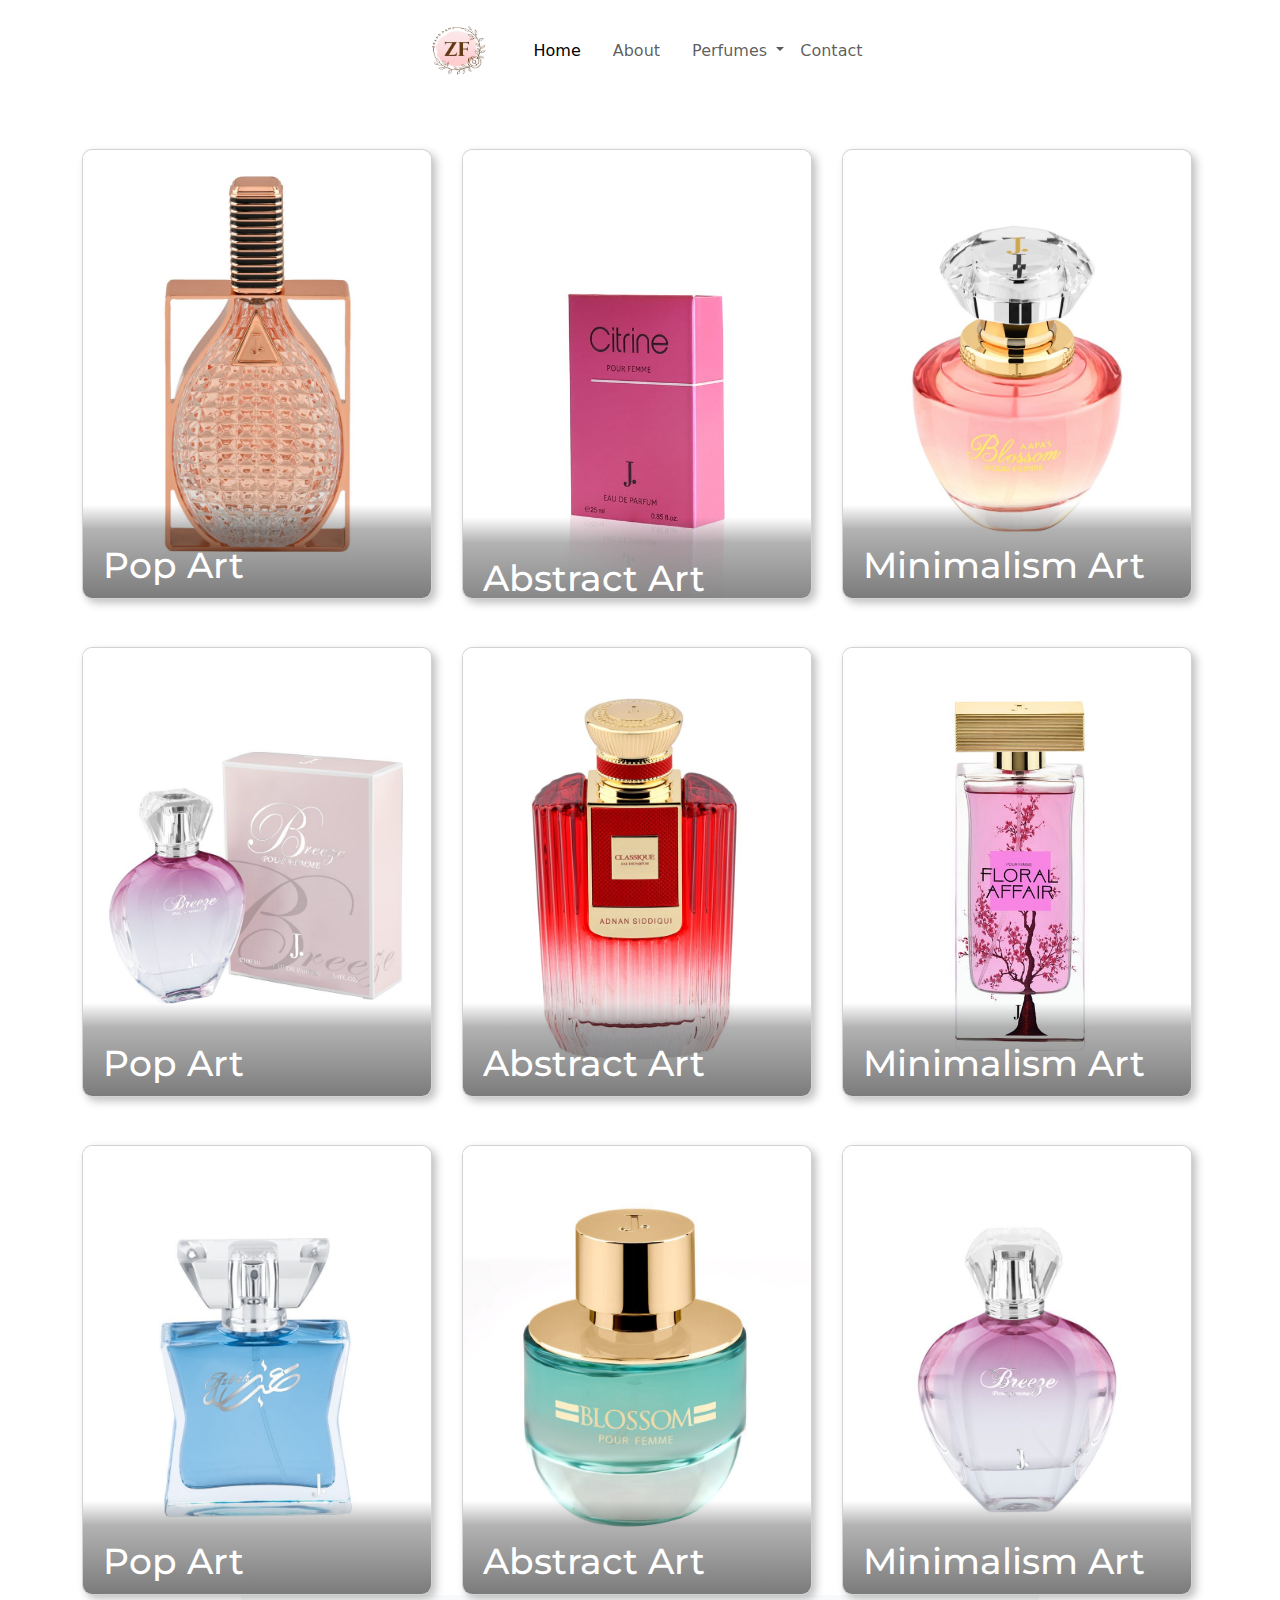
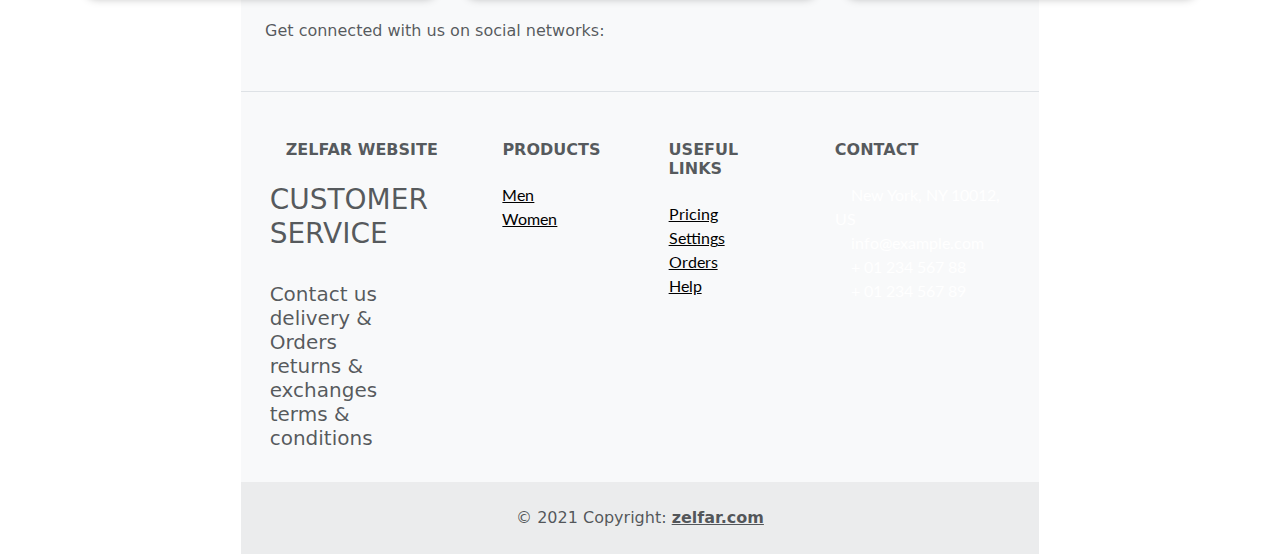
<file: women.html>
<!DOCTYPE html>
<html lang="en">
<head>
    <meta charset="UTF-8">
    <meta name="viewport" content="width=device-width, initial-scale=1.0">
    <title>Document</title>
    <link href="https://cdn.jsdelivr.net/npm/bootstrap@5.3.3/dist/css/bootstrap.min.css" rel="stylesheet" integrity="sha384-QWTKZyjpPEjISv5WaRU9OFeRpok6YctnYmDr5pNlyT2bRjXh0JMhjY6hW+ALEwIH" crossorigin="anonymous">
    <script src="https://cdn.jsdelivr.net/npm/bootstrap@5.3.3/dist/js/bootstrap.bundle.min.js" integrity="sha384-YvpcrYf0tY3lHB60NNkmXc5s9fDVZLESaAA55NDzOxhy9GkcIdslK1eN7N6jIeHz" crossorigin="anonymous"></script>
    <style>
        @import url("https://fonts.googleapis.com/css2?family=Lato:wght@400;700&family=Montserrat:wght@700&display=swap");

        :root {
            /* Colors */
            --brand-color: hsl(46, 100%, 50%);
            --black: hsl(0, 0%, 0%);
            --white: hsl(0, 0%, 100%);
            /* Fonts */
            --font-title: "Montserrat", sans-serif;
            --font-text: "Lato", sans-serif;
        }

        /* RESET */

        /* Box sizing rules */
        *,
        *::before,
        *::after {
            box-sizing: border-box;
        }

        /* Remove default margin */
        body,
        h2,
        p {
            margin: 0;
        }

        /* GLOBAL STYLES */
        body {
            display: grid;
            place-items: center;
            height: 100vh;
        }

        h2 {
            font-size: 2.25rem;
            font-family: var(--font-title);
            color: var(--white);
            line-height: 1.1;
        }

        p {
            font-family: var(--font-text);
            font-size: 1rem;
            line-height: 1.5;
            color: var(--white);
        }

        .flow>*+* {
            margin-top: var(--flow-space, 1em);
        }

        /* CARD COMPONENT */

        .card {
            display: grid;
            place-items: center;
            width: 80vw;
            max-width: 21.875rem;
            height: 28.125rem;
            overflow: hidden;
            border-radius: 0.625rem;
            box-shadow: 0.25rem 0.25rem 0.5rem rgba(0, 0, 0, 0.25);
        }

        .card>* {
            grid-column: 1 / 2;
            grid-row: 1 / 2;
        }

        .card__background {
            object-fit: cover;
            max-width: 100%;
            height: 100%;
        }

        .card__content {
            --flow-space: 0.9375rem;
            display: flex;
            flex-direction: column;
            justify-content: space-between;
            align-self: flex-end;
            height: 55%;
            padding: 12% 1.25rem 1.875rem;
            background: linear-gradient(180deg,
                    hsla(0, 0%, 0%, 0) 0%,
                    hsla(0, 0%, 0%, 0.3) 10%,
                    hsl(0, 0%, 0%) 100%);
        }

        .card__content--container {
            --flow-space: 1.25rem;
        }

        .card__title {
            position: relative;
            width: fit-content;
            width: -moz-fit-content;
            /* Prefijo necesario para Firefox  */
        }

        .card__title::after {
            content: "";
            position: absolute;
            height: 0.3125rem;
            width: calc(100% + 1.25rem);
            bottom: calc((1.25rem - 0.5rem) * -1);
            left: -1.25rem;
            background-color: var(--brand-color);
        }

        .card__button {
            padding: 0.75em 1.6em;
            width: fit-content;
            width: -moz-fit-content;
            /* Prefijo necesario para Firefox  */
            font-variant: small-caps;
            font-weight: bold;
            border-radius: 0.45em;
            border: none;
            background-color: var(--brand-color);
            font-family: var(--font-title);
            font-size: 1.125rem;
            color: var(--black);
        }

        .card__button:focus {
            outline: 2px solid black;
            outline-offset: -5px;
        }

        @media (any-hover: hover) and (any-pointer: fine) {
            .card__content {
                transform: translateY(62%);
                transition: transform 500ms ease-out;
                transition-delay: 500ms;
            }

            .card__title::after {
                opacity: 0;
                transform: scaleX(0);
                transition: opacity 1000ms ease-in, transform 500ms ease-out;
                transition-delay: 500ms;
                transform-origin: right;
            }

            .card__background {
                transition: transform 500ms ease-in;
            }

            .card__content--container> :not(.card__title),
            .card__button {
                opacity: 0;
                transition: transform 500ms ease-out, opacity 500ms ease-out;
            }

            .card:hover,
            .card:focus-within {
                transform: scale(1.05);
                transition: transform 500ms ease-in;
            }

            .card:hover .card__content,
            .card:focus-within .card__content {
                transform: translateY(0);
                transition: transform 500ms ease-in;
            }

            .card:focus-within .card__content {
                transition-duration: 0ms;
            }

            .card:hover .card__background,
            .card:focus-within .card__background {
                transform: scale(1.3);
            }

            .card:hover .card__content--container> :not(.card__title),
            .card:hover .card__button,
            .card:focus-within .card__content--container> :not(.card__title),
            .card:focus-within .card__button {
                opacity: 1;
                transition: opacity 500ms ease-in;
                transition-delay: 1000ms;
            }

            .card:hover .card__title::after,
            .card:focus-within .card__title::after {
                opacity: 1;
                transform: scaleX(1);
                transform-origin: left;
                transition: opacity 500ms ease-in, transform 500ms ease-in;
                transition-delay: 500ms;
            }
        }
        .text-body-secondary{
            color: black !important;
        }
    </style>

</head>
<body>
    <nav class="navbar navbar-expand-lg bg-white ">
        <div class="container-fluid">
          <a class="navbar-brand" href="index.html"><img src="images/logo.png"
            class="rounded-circle"   alt="" height="75px" width="100px"></a>
          <button class="navbar-toggler" type="button" data-bs-toggle="collapse" data-bs-target="#navbarSupportedContent" aria-controls="navbarSupportedContent" aria-expanded="false" aria-lab
          el="Toggle navigation">
            <span class="navbar-toggler-icon"></span>
          </button>
          <div class="collapse navbar-collapse justify-content-center" id="navbarSupportedContent">
            <ul class="navbar-nav">
              <li class="nav-item">
                <a class="nav-link active" aria-current="page" href="index.html">Home</a>
              </li>
              <li class="nav-item">
                <a class="nav-link ps-4" href="about.html">About</a>
              </li>
              <li class="nav-item dropdown">
                <a class="nav-link dropdown-toggle ps-4" href="#" role="button" data-bs-toggle="dropdown" aria-expanded="false">
                  Perfumes
                </a>
                <ul class="dropdown-menu">
                  <li><a class="dropdown-item" href="men.html">Men</a></li>
                  <li><a class="dropdown-item" href="women.html">Women</a></li>
                 
                </ul>
              </li>
              <li class="nav-item">
                <a href="contact.html" class="nav-link" aria-disabled="true ps-4">Contact</a>
              </li>
            </ul>
       
          </div>
      </div>
      </nav>




      <div class="container mt-5">
        <div class="row">
            <div class="col-md-4">
            <article class="card">
                <img class="card__background" src="images/women/1.jpg"
                    alt="Photo of Cartagena's cathedral at the background and some colonial style houses" width="1920"
                    height="2193" />
                <div class="card__content | flow">
                    <div class="card__content--container | flow">
                        <h2 class="card__title">Pop Art</h2>
                        <p class="card__description">
                            Lorem ipsum dolor sit amet, consectetur adipisicing elit. Rerum in
                            labore laudantium deserunt fugiat numquam.
                        </p>
                    </div>
                    <button class="card__button">Read more</button>
                </div>
            </article></div>
            <div class="col-md-4">
            <article class="card">
                <img class="card__background" src="images/women/2.jpg"
                    alt="Photo of Cartagena's cathedral at the background and some colonial style houses" width="1920"
                    height="2193" />
                <div class="card__content | flow">
                    <div class="card__content--container | flow">
                        <h2 class="card__title">Abstract Art</h2>
                        <p class="card__description">
                            Lorem ipsum dolor sit amet, consectetur adipisicing elit. Rerum in
                            labore laudantium deserunt fugiat numquam.
                        </p>
                    </div>
                    <button class="card__button">Read more</button>
                </div>
            </article></div>
            <div class="col-md-4">
            <article class="card">
                <img class="card__background" src="images/women/3.jpg"
                    alt="Photo of Cartagena's cathedral at the background and some colonial style houses" width="1920"
                    height="2193" />
                <div class="card__content | flow">
                    <div class="card__content--container | flow">
                        <h2 class="card__title">Minimalism Art</h2>
                        <p class="card__description">
                            Lorem ipsum dolor sit amet, consectetur adipisicing elit. Rerum in
                            labore laudantium deserunt fugiat numquam.
                        </p>
                    </div>
                    <button class="card__button">Read more</button>
                </div>
            </article></div>
        </div>
        <div class="row mt-5">
            <div class="col-md-4">
            <article class="card">
                <img class="card__background" src="images/women/10.jpg"
                    alt="Photo of Cartagena's cathedral at the background and some colonial style houses" width="1920"
                    height="2193" />
                <div class="card__content | flow">
                    <div class="card__content--container | flow">
                        <h2 class="card__title">Pop Art</h2>
                        <p class="card__description">
                            Lorem ipsum dolor sit amet, consectetur adipisicing elit. Rerum in
                            labore laudantium deserunt fugiat numquam.
                        </p>
                    </div>
                    <button class="card__button">Read more</button>
                </div>
            </article></div>
            <div class="col-md-4">
            <article class="card">
                <img class="card__background" src="images/women/5.jpg"
                    alt="Photo of Cartagena's cathedral at the background and some colonial style houses" width="1920"
                    height="2193" />
                <div class="card__content | flow">
                    <div class="card__content--container | flow">
                        <h2 class="card__title">Abstract Art</h2>
                        <p class="card__description">
                            Lorem ipsum dolor sit amet, consectetur adipisicing elit. Rerum in
                            labore laudantium deserunt fugiat numquam.
                        </p>
                    </div>
                    <button class="card__button">Read more</button>
                </div>
            </article></div>
            <div class="col-md-4">
            <article class="card">
                <img class="card__background" src="images/women/14.jpg"
                    alt="Photo of Cartagena's cathedral at the background and some colonial style houses" width="1920"
                    height="2193" />
                <div class="card__content | flow">
                    <div class="card__content--container | flow">
                        <h2 class="card__title">Minimalism Art</h2>
                        <p class="card__description">
                            Lorem ipsum dolor sit amet, consectetur adipisicing elit. Rerum in
                            labore laudantium deserunt fugiat numquam.
                        </p>
                    </div>
                    <button class="card__button">Read more</button>
                </div>
            </article></div>
        </div>
        <div class="row mt-5">
            <div class="col-md-4">
            <article class="card">
                <img class="card__background" src="images/women/7.jpg"
                    alt="Photo of Cartagena's cathedral at the background and some colonial style houses" width="1920"
                    height="2193" />
                <div class="card__content | flow">
                    <div class="card__content--container | flow">
                        <h2 class="card__title">Pop Art</h2>
                        <p class="card__description">
                            Lorem ipsum dolor sit amet, consectetur adipisicing elit. Rerum in
                            labore laudantium deserunt fugiat numquam.
                        </p>
                    </div>
                    <button class="card__button">Read more</button>
                </div>
            </article></div>
            <div class="col-md-4">
            <article class="card">
                <img class="card__background" src="images/women/8.jpg"
                    alt="Photo of Cartagena's cathedral at the background and some colonial style houses" width="1920"
                    height="2193" />
                <div class="card__content | flow">
                    <div class="card__content--container | flow">
                        <h2 class="card__title">Abstract Art</h2>
                        <p class="card__description">
                            Lorem ipsum dolor sit amet, consectetur adipisicing elit. Rerum in
                            labore laudantium deserunt fugiat numquam.
                        </p>
                    </div>
                    <button class="card__button">Read more</button>
                </div>
            </article></div>
            <div class="col-md-4">
            <article class="card">
                <img class="card__background" src="images/women/11.jpg"
                    alt="Photo of Cartagena's cathedral at the background and some colonial style houses" width="1920"
                    height="2193" />
                <div class="card__content | flow">
                    <div class="card__content--container | flow">
                        <h2 class="card__title">Minimalism Art</h2>
                        <p class="card__description">
                            Lorem ipsum dolor sit amet, consectetur adipisicing elit. Rerum in
                            labore laudantium deserunt fugiat numquam.
                        </p>
                    </div>
                    <button class="card__button">Read more</button>
                </div>
            </article></div>
        </div>
        </div>



        <footer class="text-center text-lg-start bg-body-tertiary text-muted">
            <!-- Section: Social media -->
            <section class="container-fluid justify-content-center justify-content-lg-between p-4 border-bottom">
              <!-- Left -->
              <div class="me-5 d-none d-lg-block">
                <span>Get connected with us on social networks:</span>
              </div>
              <!-- Left -->
          
              <!-- Right -->
              <div>
                <a href="" class="me-4 text-reset">
                  <i class="fab fa-facebook-f"></i>
                </a>
                <a href="" class="me-4 text-reset">
                  <i class="fab fa-twitter"></i>
                </a>
                <a href="" class="me-4 text-reset">
                  <i class="fab fa-google"></i>
                </a>
                <a href="" class="me-4 text-reset">
                  <i class="fab fa-instagram"></i>
                </a>
                <a href="" class="me-4 text-reset">
                  <i class="fab fa-linkedin"></i>
                </a>
                <a href="" class="me-4 text-reset">
                  <i class="fab fa-github"></i>
                </a>
              </div>
              <!-- Right -->
            </section>
            <!-- Section: Social media -->
          
            <!-- Section: Links  -->
            <section class="">
              <div class="container text-center text-md-start mt-5">
                <!-- Grid row -->
                <div class="row mt-3">
                  <!-- Grid column -->
                  <div class="col-md-3 col-lg-4 col-xl-3 mx-auto mb-4">
                    <!-- Content -->
                    <h6 class="text-uppercase fw-bold mb-4">
                      <i class="fas fa-gem me-3"></i>ZELFAR WEBSITE
                    </h6>
                    <p>
                      <H3>CUSTOMER SERVICE</H3> <br>
                      <H5>Contact us 
                        <br> delivery & Orders
                        <br> returns & exchanges
                        <br> terms & conditions
                      </H5>
          
                    </p>
                  </div>
                  <!-- Grid column -->
          
                  <!-- Grid column -->
                  <div class="col-md-2 col-lg-2 col-xl-2 mx-auto mb-4">
                    <!-- Links -->
                    <h6 class="text-uppercase fw-bold mb-4">
                      Products
                    </h6>
                    <p>
                      <a href="#!" class="text-body-secondary">Men</a>
                    </p>
                    <p>
                      <a href="#!" class="text-body-secondary">Women</a>
                    </p>
                    <!-- <p>
                      <a href="#!" class="text-reset">Vue</a>
                    </p>
                    <p>
                      <a href="#!" class="text-reset">Laravel</a>
                    </p> -->
                  </div>
                  <!-- Grid column -->
          
                  <!-- Grid column -->
                  <div class="col-md-3 col-lg-2 col-xl-2 mx-auto mb-4">
                    <!-- Links -->
                    <h6 class="text-uppercase fw-bold mb-4">
                      Useful links
                    </h6>
                    <p>
                      <a href="#!" class="text-body-secondary">Pricing</a>
                    </p>
                    <p>
                      <a href="#!" class="text-body-secondary">Settings</a>
                    </p>
                    <p>
                      <a href="#!" class="text-body-secondary">Orders</a>
                    </p>
                    <p>
                      <a href="#!" class="text-body-secondary">Help</a>
                    </p>
                  </div>
                  <!-- Grid column -->
          
                  <!-- Grid column -->
                  <div class="col-md-4 col-lg-3 col-xl-3 mx-auto mb-md-0 mb-4">
                    <!-- Links -->
                    <h6 class="text-uppercase fw-bold mb-4">Contact</h6>
                    <p><i class="fas fa-home me-3"></i> New York, NY 10012, US</p>
                    <p>
                      <i class="fas fa-envelope me-3"></i>
                      info@example.com
                    </p>
                    <p><i class="fas fa-phone me-3"></i> + 01 234 567 88</p>
                    <p><i class="fas fa-print me-3"></i> + 01 234 567 89</p>
                  </div>
                  <!-- Grid column -->
                </div>
                <!-- Grid row -->
              </div>
            </section>
            <!-- Section: Links  -->
          
            <!-- Copyright -->
            <div class="text-center p-4" style="background-color: rgba(0, 0, 0, 0.05);">
              © 2021 Copyright:
              <a class="text-reset fw-bold" href="index.html">zelfar.com</a>
            </div>
            <!-- Copyright -->
          </footer>
          <!-- Footer -->
          
</body>
</html>
</file>
